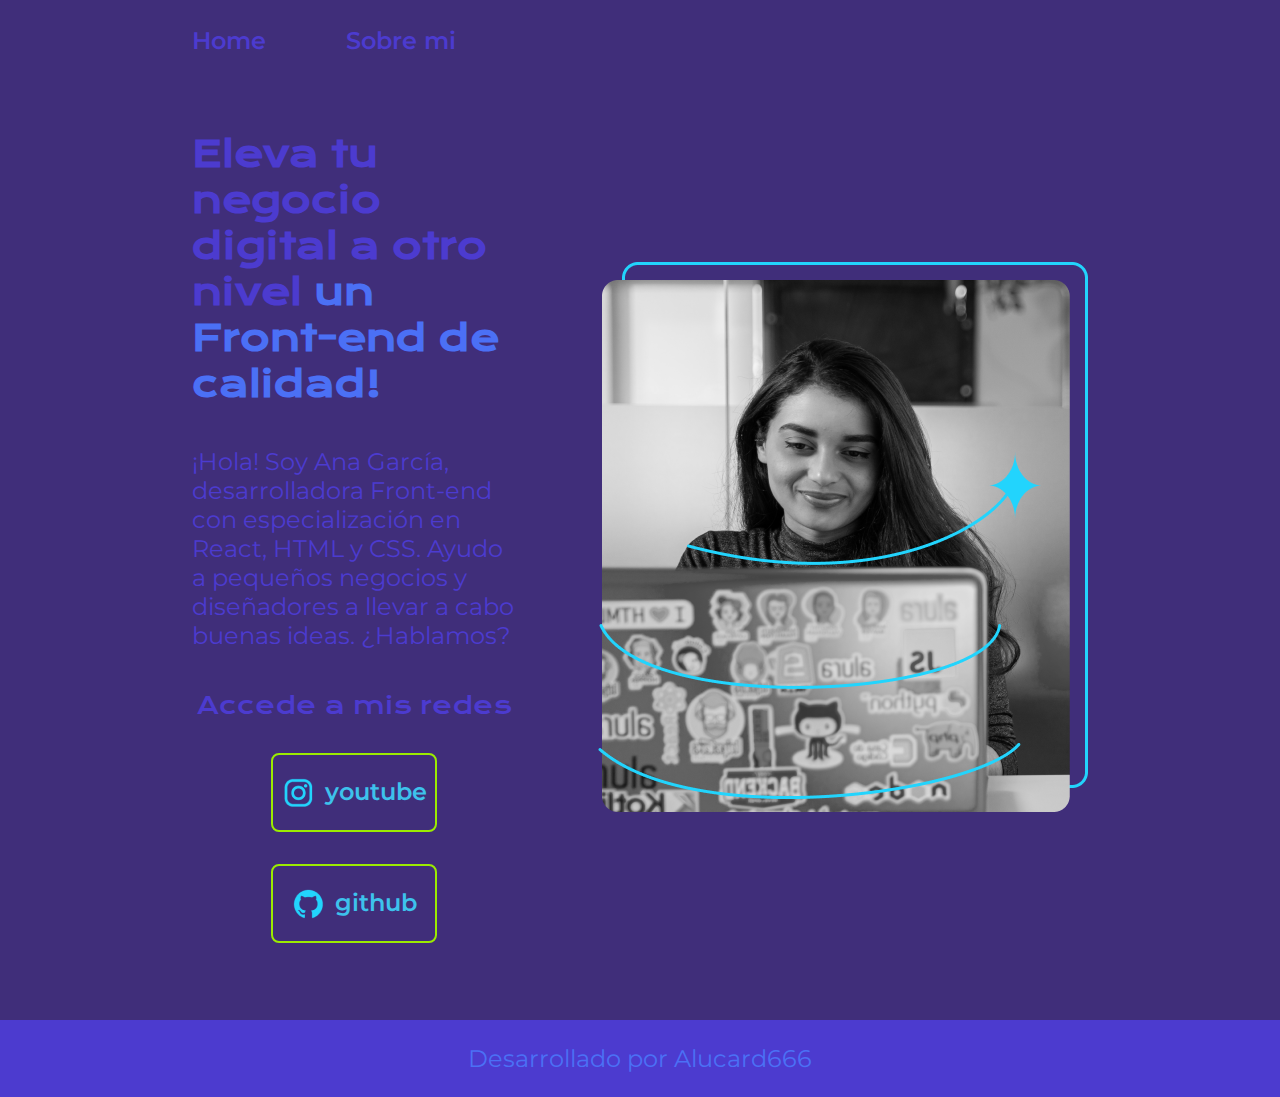
<file: index.html>
<!DOCTYPE html>
<html lang="es-co">
<head>
    <meta charset="UTF-8">
    <meta name="viewport" content="width=device-width, initial-scale=1.0">
    <title>Portafolio</title>
    <link rel="stylesheet" href="./styles/style.css">
</head>
<body>
    <header class="header">
        <nav class="header__menu">
            <a class="header__menu__link" href="index.html">Home</a>
            <a class="header__menu__link" href="about.html">Sobre mi</a>
        </nav>
    </header>
    <main class="presentacion">
        <section class="presentacion__contenido">
            <h1 class="presentacion__contenido__titulo">Eleva tu negocio digital a otro nivel 
            <strong class="titulo-destaque">un Front-end de calidad!</strong>
            </h1>
                <p class="presentacion__contenido__texto">¡Hola! Soy Ana García, desarrolladora Front-end con 
                especialización en React, HTML y CSS. Ayudo a pequeños negocios y diseñadores 
                a llevar a cabo buenas ideas. ¿Hablamos?
                </p>
                <div class="presentacion__enlaces">
                    <h2 class="Presentacion__enlaces__subtitulo">Accede a mis redes</h2>
                    <a class="presentacion__enlaces__link" href="https://www.youtube.com/">
                        <img src="./assets/instagram.png">
                        youtube</a>
                    <a class="presentacion__enlaces__link" href="https://www.github.com/">
                        <img src="./assets/github.png">
                        github</a>
                </div>
        </section>
            <img class="presentacion_imagen" src="./assets/Imagen.png" alt="Imagen de ana garcia trabajando">
    </main>
    <footer class="footer">
        <p>Desarrollado por Alucard666</p>
    </footer>
</body>
</html>
</file>
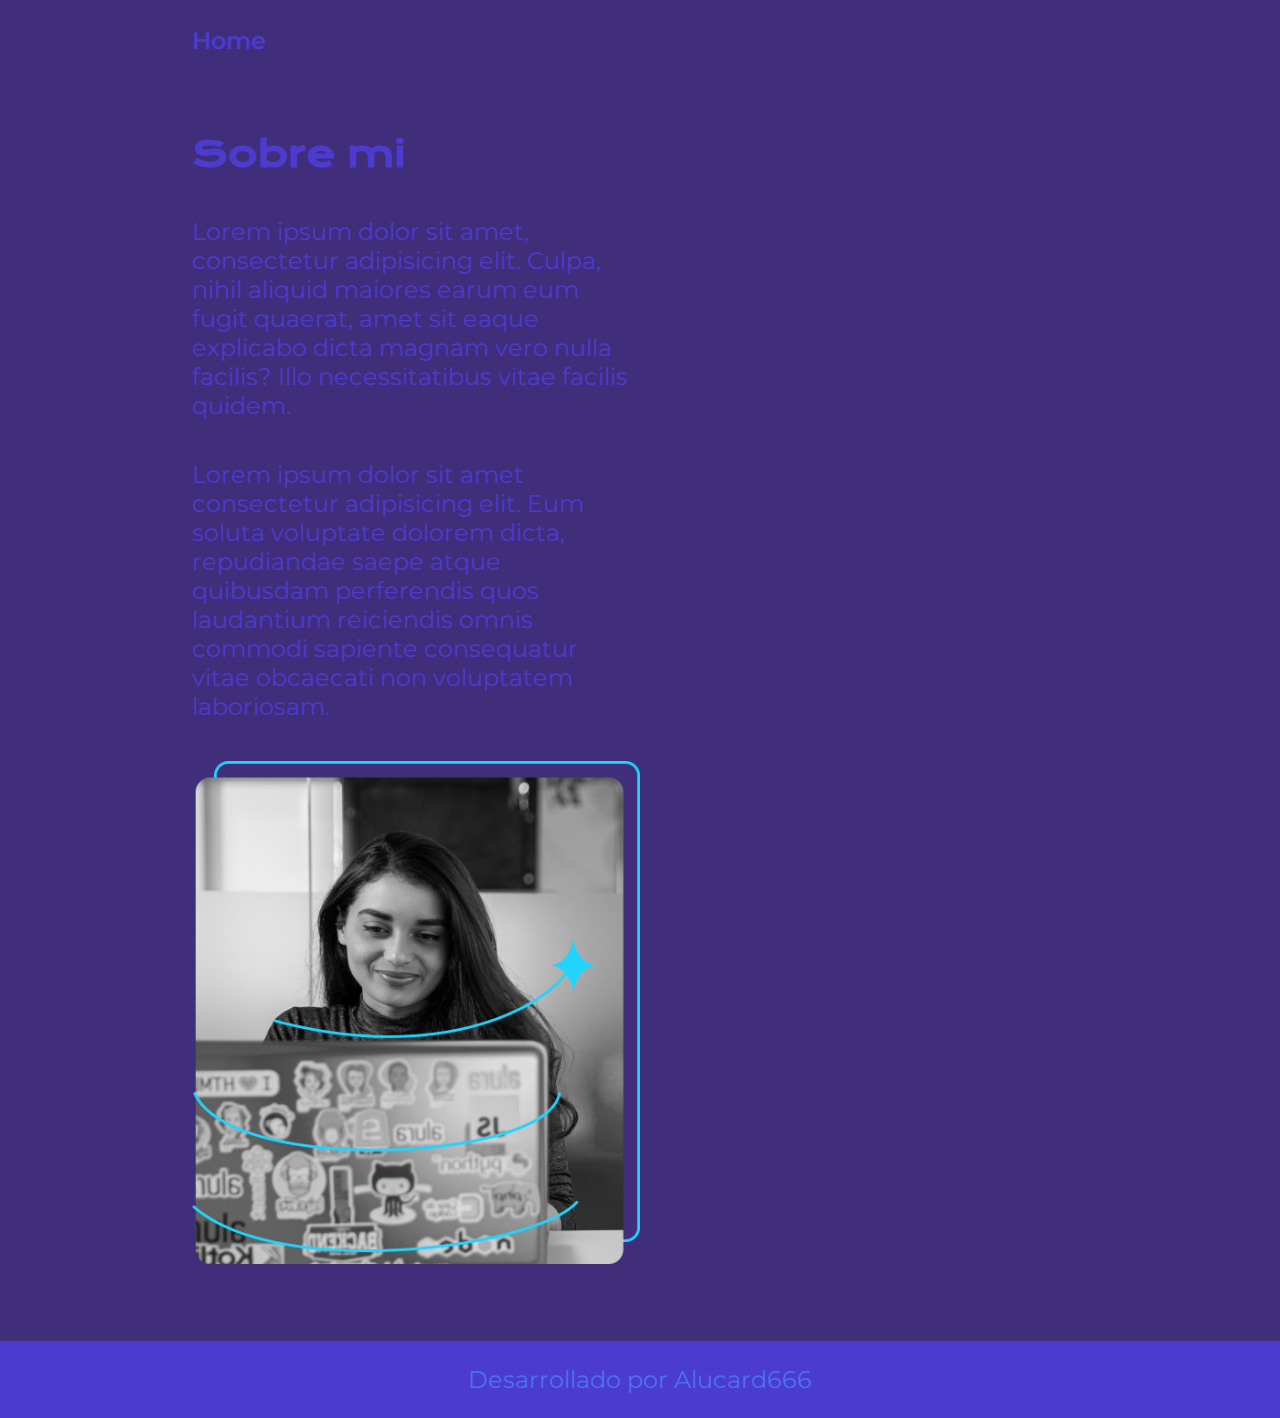
<file: about.html>
<!DOCTYPE html>
<html lang="es-co">
<head>
    <meta charset="UTF-8">
    <meta name="viewport" content="width=device-width, initial-scale=1.0">
    <title>Sobre mi</title>
    <link rel="stylesheet" href="./styles/style.css">
</head>
<body>
    <header class="header">
        <nav class="header__menu">
            <a class="header__menu__link" href="index.html">Home</a>
        </nav>
    </header>
    <main class="presentacion">
        <section class="presentacion__contenido">
            <h1 class="presentacion__contenido__titulo">Sobre mi</h1>
            <p class="presentacion__contenido__texto">Lorem ipsum dolor sit amet, consectetur adipisicing elit. Culpa, nihil aliquid maiores 
                earum eum fugit quaerat, amet sit eaque explicabo dicta magnam vero nulla facilis? 
                Illo necessitatibus vitae facilis quidem.</p>
            <p class="presentacion__contenido__texto">Lorem ipsum dolor sit amet consectetur adipisicing elit. Eum soluta voluptate dolorem dicta, 
                repudiandae saepe atque quibusdam 
                perferendis quos laudantium reiciendis omnis commodi sapiente consequatur vitae obcaecati 
                non voluptatem laboriosam.</p>
            <img class="presentacion_imagen" src="./assets/Imagen.png" alt="Imagen de ana garcia trabajando">
        </section>
    </main>
    <footer class="footer">
        <p>Desarrollado por Alucard666</p>
    </footer>
</body>

</html>
</file>
<file: styles/style.css>
@import url('https://fonts.googleapis.com/css2?family=Krona+One&family=Montserrat:ital,wght@0,100..900;1,100..900&display=swap');

*{
    padding: 0;
    margin: 0;
}

:root{
    --color-primario: #402E7A;
    --color-secundario: #4C3BCF;
    --color-terciario: #4B70F5;
    --color-cuaternario: #3DC2EC;
    --color-quinario: #9BEC00;


    --fuente-Montserrat: 'Montserrat', sans-serif;
    --fuente-Krona: 'Krona One', sans-serif;

}

body{
    background-color: var(--color-primario) ;
    color: var(--color-secundario);
    box-sizing: border-box;
}


.header{
    padding: 2% 0% 0% 15%;

}

.header__menu{
    display: flex;
    gap: 80px;
}

.header__menu__link{
    font-family: var(--fuente-Montserrat);
    font-size: 1.5rem;
    font-weight: 600;
    color: var(--color-secundario);
    text-decoration: none;

}


.presentacion{
    display: flex;
    align-items: center;
    padding: 6% 15%;
    justify-content: space-between;
    gap: 82px;

}

.presentacion__contenido{
    width: 50%;
    flex-direction: column;
    display: flex;
    gap: 40px;
}

.presentacion__contenido__titulo{
    font-size: 2.25rem;
    font-family: var(--fuente-Krona)
    
}

.titulo-destaque{
    color: var(--color-terciario);
}

.presentacion__contenido__texto{
    font-size: 1.5rem;
    font-family: var(--fuente-Montserrat)
}

.presentacion__enlaces{
    display: flex;
    justify-content: space-between;
    flex-direction: column;
    align-items: center;
    gap: 32px;
}

.Presentacion__enlaces__subtitulo{
    font-family: var(--fuente-Krona);
    font-size: 1.5rem;
    font-weight: 400;

}

.presentacion__enlaces__link{
    width: 50%;
    text-align: center;
    padding: 21.5px 0;
    border-radius: 8px;
    font-family: var(--fuente-Montserrat);
    font-size: 1.5rem;
    font-weight: 600;
    text-decoration: none;
    color: var(--color-cuaternario);
    border: 2px solid var(--color-quinario);
    display: flex;
    justify-content: center;
    gap: 10px;
}

.presentacion__enlaces__link:hover{
    background-color: #272727;
    
}

.presentacion__imagen{
    width: 50%;
}

.footer{
    background-color: var(--color-secundario);
    color: var(--color-terciario);
    padding: 1.5rem;
    text-align: center;
    font-family: var(--fuente-Montserrat);
    font-size: 1.5rem;
}

@media  (max-width: 1200px){

    .header{
        padding: 10%;
    }

    .header__menu{
        justify-content: center;
    }

    .presentacion{
        flex-direction: column-reverse;
        padding: 5%;
    }

    .presentacion__contenido{
        width: auto;
    }

}
</file>
